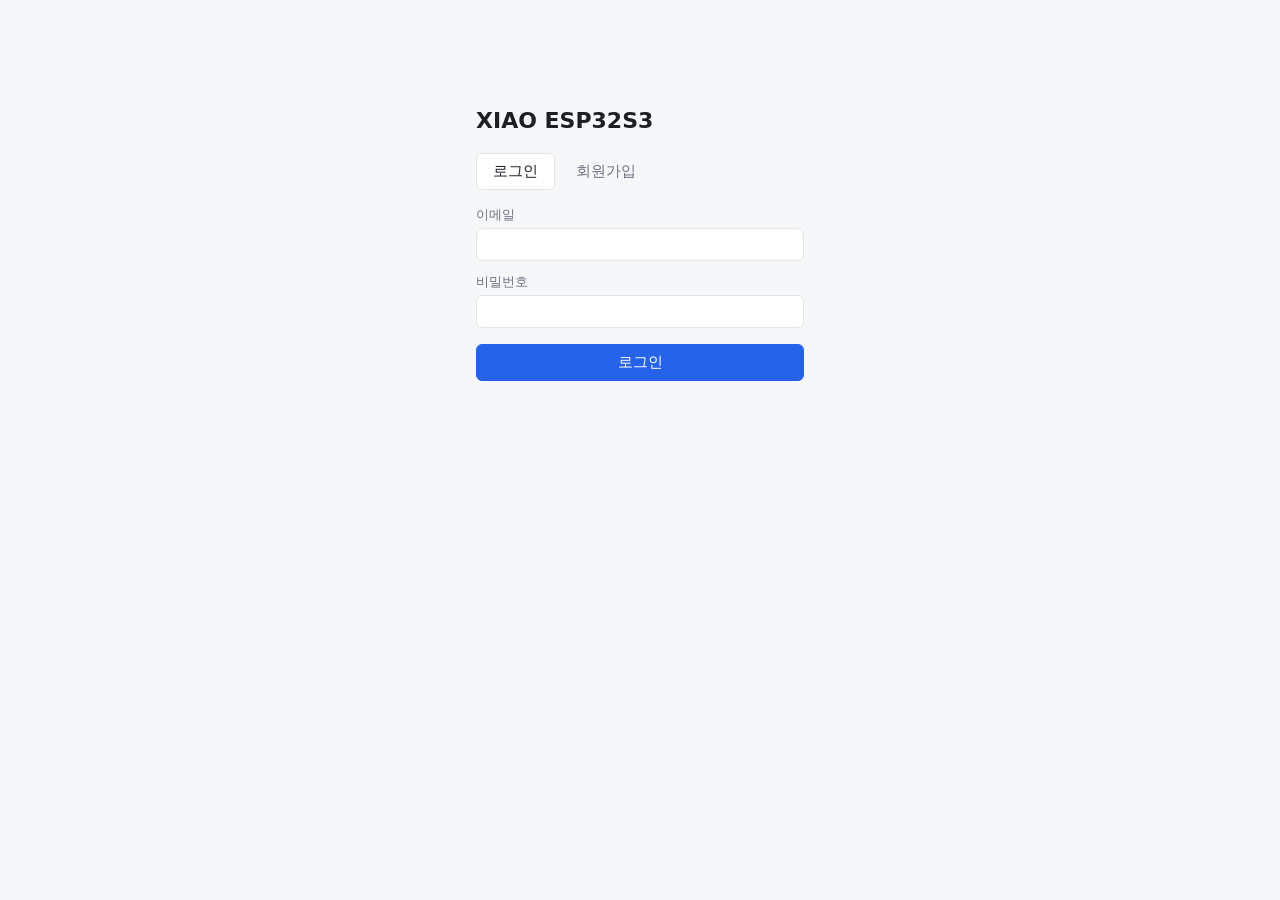
<file: frontend/index.html>
<!doctype html>
<html lang="ko">
<head>
  <meta charset="utf-8">
  <meta name="viewport" content="width=device-width, initial-scale=1">
  <title>XIAO 대시보드</title>
  <link rel="stylesheet" href="style.css">
</head>
<body>
  <!-- 로그인 / 회원가입 -->
  <main id="auth-view" class="auth" hidden>
    <h1>XIAO ESP32S3</h1>
    <div class="tabs">
      <button class="tab active" data-mode="login">로그인</button>
      <button class="tab" data-mode="signup">회원가입</button>
    </div>
    <form id="auth-form">
      <label>이메일 <input type="email" name="email" required autocomplete="email"></label>
      <label>비밀번호 <input type="password" name="password" required minlength="6" autocomplete="current-password"></label>
      <button type="submit" id="auth-submit">로그인</button>
      <p id="auth-msg" class="msg"></p>
    </form>
  </main>

  <!-- 대시보드 -->
  <div id="dash-view" hidden>
    <header class="topbar">
      <strong>XIAO 대시보드</strong>
      <nav class="nav">
        <a href="index.html" class="current">센서 / LED</a>
        <a href="collect.html">이미지 수집</a>
        <a href="infer.html">추론</a>
      </nav>
      <span class="spacer"></span>
      <span id="user-email" class="muted"></span>
      <button id="logout" class="ghost">로그아웃</button>
    </header>

    <main class="dash">
      <section class="panel">
        <h2>기기 상태</h2>
        <p><span id="online-dot" class="dot"></span><span id="online-text">확인 중…</span></p>
        <p class="muted">마지막 수신: <span id="last-seen">-</span></p>
      </section>

      <section class="panel">
        <h2>센서값</h2>
        <dl class="stats">
          <div><dt>칩 온도</dt><dd><span id="v-temp">-</span> °C</dd></div>
          <div><dt>A0 아날로그</dt><dd id="v-analog">-</dd></div>
          <div><dt>WiFi RSSI</dt><dd><span id="v-rssi">-</span> dBm</dd></div>
        </dl>
      </section>

      <section class="panel">
        <h2>LED 제어</h2>
        <p>현재 명령: <strong id="led-state">-</strong></p>
        <div class="row">
          <button id="led-on">켜기</button>
          <button id="led-off" class="ghost">끄기</button>
        </div>
        <p class="muted">기기는 3초마다 서버를 확인하므로 반영까지 최대 몇 초 걸립니다.</p>
      </section>

      <section class="panel wide">
        <h2>온도 추이 <span class="muted">(최근 60개)</span></h2>
        <svg id="chart" viewBox="0 0 600 180" preserveAspectRatio="none"></svg>
      </section>

      <section class="panel wide">
        <h2>최근 기록</h2>
        <table>
          <thead><tr><th>시간</th><th>온도(°C)</th><th>A0</th><th>RSSI</th></tr></thead>
          <tbody id="rows"></tbody>
        </table>
      </section>
    </main>
  </div>

  <script src="config.js"></script>
  <script src="app.js"></script>
</body>
</html>
</file>
<file: frontend/style.css>
:root {
  --bg: #f6f7f9;
  --panel: #ffffff;
  --text: #1c1f24;
  --muted: #6b7280;
  --line: #e3e5e8;
  --accent: #2563eb;
  --ok: #16a34a;
  --off: #9ca3af;
}

* { box-sizing: border-box; }
body {
  margin: 0;
  font-family: system-ui, -apple-system, "Segoe UI", "Malgun Gothic", sans-serif;
  background: var(--bg);
  color: var(--text);
  font-size: 15px;
}
[hidden] { display: none !important; }
h1 { font-size: 22px; margin: 0 0 20px; }
h2 { font-size: 14px; margin: 0 0 12px; font-weight: 600; }
.muted { color: var(--muted); font-weight: 400; }

button {
  font: inherit;
  padding: 8px 16px;
  border-radius: 6px;
  border: 1px solid var(--accent);
  background: var(--accent);
  color: #fff;
  cursor: pointer;
}
button.ghost { background: transparent; color: var(--text); border-color: var(--line); }
button:disabled { opacity: .5; cursor: default; }

input {
  display: block;
  width: 100%;
  margin-top: 4px;
  padding: 8px 10px;
  font: inherit;
  border: 1px solid var(--line);
  border-radius: 6px;
}

/* auth */
.auth {
  max-width: 360px;
  margin: 12vh auto 0;
  padding: 0 16px;
}
.tabs { display: flex; gap: 4px; margin-bottom: 16px; }
.tab { background: transparent; color: var(--muted); border-color: transparent; }
.tab.active { color: var(--text); border-color: var(--line); background: var(--panel); }
#auth-form label { display: block; margin-bottom: 12px; font-size: 13px; color: var(--muted); }
#auth-form button[type=submit] { width: 100%; margin-top: 4px; }
.msg { min-height: 1.2em; font-size: 13px; color: #b91c1c; }
.msg.ok { color: var(--ok); }

/* dashboard */
.topbar {
  display: flex;
  align-items: center;
  gap: 12px;
  padding: 12px 20px;
  background: var(--panel);
  border-bottom: 1px solid var(--line);
}
.spacer { flex: 1; }
.dash {
  display: grid;
  grid-template-columns: repeat(3, 1fr);
  gap: 16px;
  max-width: 1080px;
  margin: 20px auto;
  padding: 0 16px;
}
.panel {
  background: var(--panel);
  border: 1px solid var(--line);
  border-radius: 8px;
  padding: 16px;
}
.panel p { margin: 6px 0; }
.wide { grid-column: 1 / -1; }
.row { display: flex; gap: 8px; margin: 8px 0; }

.dot { display: inline-block; width: 9px; height: 9px; border-radius: 50%; background: var(--off); margin-right: 8px; }
.dot.on { background: var(--ok); }

.stats { margin: 0; display: grid; gap: 8px; }
.stats div { display: flex; justify-content: space-between; }
.stats dt { color: var(--muted); }
.stats dd { margin: 0; font-variant-numeric: tabular-nums; font-weight: 600; }

#chart { width: 100%; height: 180px; display: block; }
#chart .grid { stroke: var(--line); stroke-width: 1; }
#chart .line { fill: none; stroke: var(--accent); stroke-width: 2; vector-effect: non-scaling-stroke; }
#chart text { font-size: 11px; fill: var(--muted); }

table { width: 100%; border-collapse: collapse; font-variant-numeric: tabular-nums; }
th, td { text-align: left; padding: 6px 8px; border-bottom: 1px solid var(--line); font-size: 13px; }
th { color: var(--muted); font-weight: 500; }
tbody tr:nth-child(n+16) { display: none; }

@media (max-width: 760px) {
  .dash { grid-template-columns: 1fr; }
}

/* ---------- 공통 추가 ---------- */
.small { font-size: 12px; }
.mt { margin-top: 20px; }
.nav { display: flex; gap: 4px; margin-left: 12px; }
.nav a { color: var(--muted); text-decoration: none; padding: 6px 10px; border-radius: 6px; }
.nav a.current { color: var(--text); background: var(--bg); }
button.danger { background: #dc2626; border-color: #dc2626; }
kbd { font: 11px ui-monospace, monospace; padding: 1px 5px; border: 1px solid currentColor; border-radius: 4px; opacity: .7; margin-left: 4px; }
.panel-head { display: flex; align-items: center; gap: 8px; margin-bottom: 12px; flex-wrap: wrap; }
.panel-head h2 { margin: 0; }

/* ---------- 이미지 수집 ---------- */
.collect {
  display: grid;
  grid-template-columns: minmax(0, 1fr) 320px;
  gap: 16px;
  max-width: 1200px;
  margin: 20px auto;
  padding: 0 16px;
}
.gallery-panel { grid-column: 1 / -1; }

.cam-frame {
  position: relative;
  background: #111;
  border-radius: 6px;
  overflow: hidden;
  aspect-ratio: 1 / 1;
  width: min(100%, 70vh);
  margin: 0 auto;
}
.cam-frame img { width: 100%; height: 100%; object-fit: contain; display: block; }
.cam-empty { position: absolute; inset: 0; display: grid; place-items: center; color: #9ca3af; font-size: 13px; }
.flash { position: absolute; inset: 0; background: #fff; opacity: 0; pointer-events: none; }
.flash.on { animation: flash .25s ease-out; }
@keyframes flash { from { opacity: .7; } to { opacity: 0; } }

.labels { list-style: none; margin: 0 0 8px; padding: 0; max-height: 260px; overflow-y: auto; }
.labels li {
  display: flex; align-items: center; gap: 8px;
  padding: 8px 10px; border: 1px solid var(--line); border-radius: 6px; margin-bottom: 6px; cursor: pointer;
}
.labels li.active { border-color: var(--accent); background: #eff4ff; }
.labels li.empty { cursor: default; border-style: dashed; }
.labels .key { width: 14px; font-size: 11px; color: var(--muted); }
.labels .name { flex: 1; font-weight: 500; }
.labels .count { font-variant-numeric: tabular-nums; color: var(--muted); font-size: 13px; }
.row input { margin-top: 0; }

button.big { width: 100%; padding: 14px; font-size: 16px; font-weight: 600; }
.wide-btn { width: 100%; }
.burst { display: flex; gap: 8px; margin: 14px 0 8px; }
.burst label { flex: 1; font-size: 12px; color: var(--muted); }
.progress { height: 4px; background: var(--line); border-radius: 2px; margin-top: 8px; overflow: hidden; }
.progress div { height: 100%; width: 0; background: var(--accent); transition: width .2s; }

.grid { display: grid; grid-template-columns: repeat(auto-fill, minmax(110px, 1fr)); gap: 8px; }
.grid .empty { grid-column: 1 / -1; text-align: center; padding: 24px 0; }
.thumb { position: relative; margin: 0; border: 2px solid transparent; border-radius: 6px; overflow: hidden; cursor: pointer; background: #111; }
.thumb img { width: 100%; aspect-ratio: 1 / 1; object-fit: cover; display: block; }
.thumb figcaption { position: absolute; left: 0; bottom: 0; padding: 2px 6px; font-size: 11px; color: #fff; background: rgba(0,0,0,.55); border-top-right-radius: 4px; }
.thumb.selected { border-color: #dc2626; }
.thumb.selected::after { content: "✓"; position: absolute; top: 4px; left: 4px; width: 20px; height: 20px; border-radius: 50%; background: #dc2626; color: #fff; font-size: 12px; display: grid; place-items: center; }
.thumb .zoom { position: absolute; top: 4px; right: 4px; padding: 0 6px; font-size: 13px; background: rgba(0,0,0,.55); border: none; opacity: 0; }
.thumb:hover .zoom { opacity: 1; }
#more { margin-top: 12px; }

.viewer { position: fixed; inset: 0; background: rgba(0,0,0,.85); display: grid; place-items: center; align-content: center; z-index: 10; cursor: zoom-out; }
.viewer img { max-width: 90vw; max-height: 80vh; image-rendering: pixelated; min-width: min(480px, 90vw); }
.viewer p { color: #e5e7eb; font-size: 13px; }

@media (max-width: 860px) {
  .collect { grid-template-columns: 1fr; }
}

/* ---------- 실시간 추론 ---------- */
.infer {
  display: grid;
  grid-template-columns: minmax(0, 1fr) 340px;
  gap: 16px;
  max-width: 1200px;
  margin: 20px auto;
  padding: 0 16px;
}
.badge {
  position: absolute; left: 10px; top: 10px;
  padding: 4px 10px; border-radius: 6px;
  color: #fff; font-weight: 600; font-size: 15px;
}
.verdict { display: flex; align-items: baseline; gap: 10px; margin-bottom: 14px; }
.verdict-label { font-size: 36px; font-weight: 700; line-height: 1.1; }
.verdict-conf { color: var(--muted); font-variant-numeric: tabular-nums; }
.bars { display: grid; gap: 8px; }
.bar { display: grid; grid-template-columns: 70px 1fr 52px; align-items: center; gap: 8px; font-size: 13px; }
.bar-name { overflow: hidden; text-overflow: ellipsis; white-space: nowrap; }
.bar-track { height: 10px; background: var(--line); border-radius: 5px; overflow: hidden; }
.bar-track span { display: block; height: 100%; transition: width .2s; }
.bar-val { text-align: right; font-variant-numeric: tabular-nums; color: var(--muted); }

.legend, .dist { display: flex; gap: 14px; flex-wrap: wrap; font-size: 13px; }
.legend i, .dist i, .chip { display: inline-block; width: 10px; height: 10px; border-radius: 2px; margin-right: 5px; vertical-align: -1px; }
.dist { margin-top: 12px; }
.timeline { display: flex; gap: 1px; height: 28px; background: var(--bg); border-radius: 4px; overflow: hidden; }
.timeline i { flex: 1 1 0; min-width: 2px; max-width: 14px; }

@media (max-width: 860px) {
  .infer { grid-template-columns: 1fr; }
}
</file>
